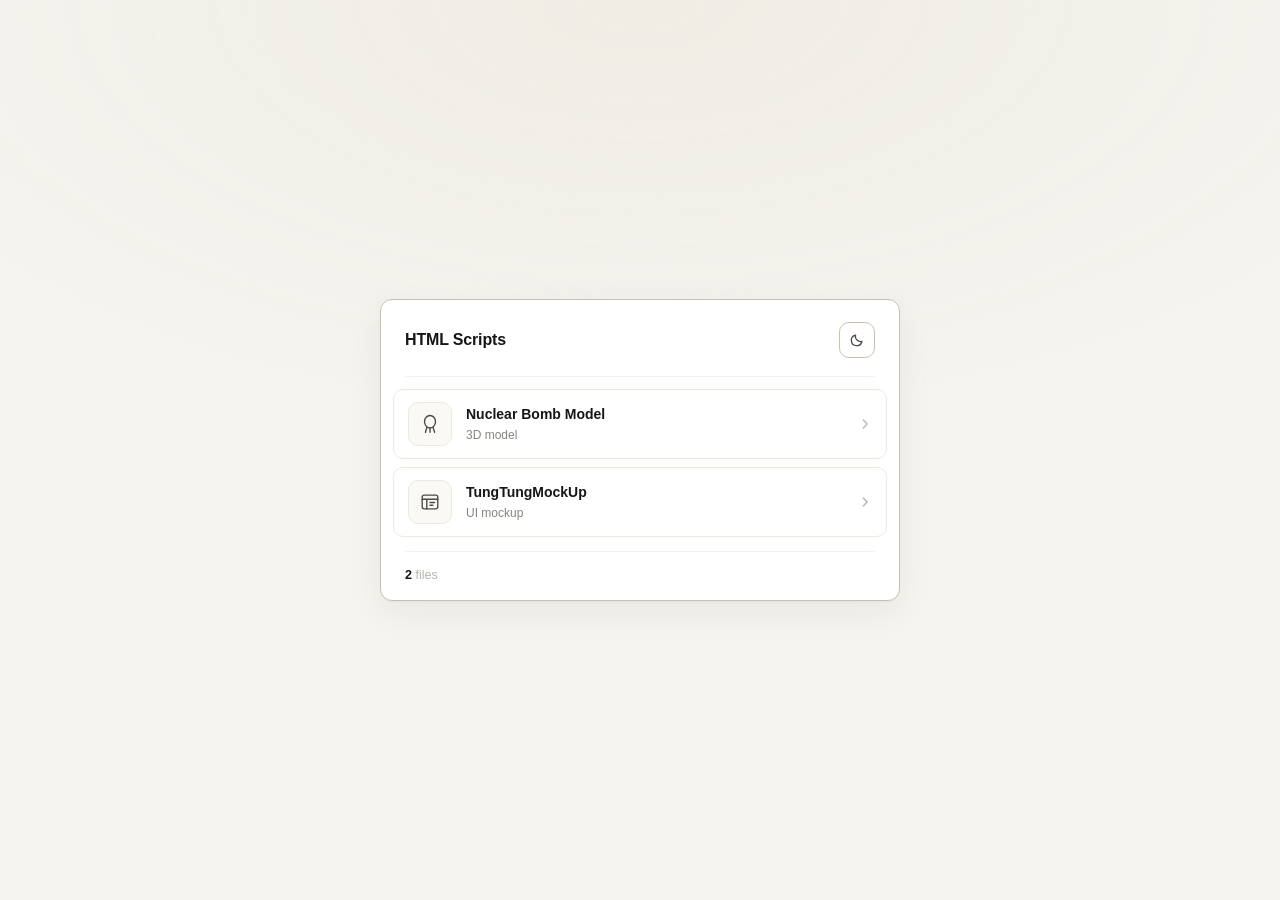
<file: HTMLScripts.html>
<!doctype html>
<html lang="en" data-theme="light" id="html-scripts-root">
<head>
<meta charset="utf-8">
<meta name="viewport" content="width=device-width, initial-scale=1">
<title>HTML Scripts</title>
<style>
:root {
  color-scheme: light;
  --background: #f5f4ef;
  --background-wash: #efece4;
  --surface: #ffffff;
  --surface-secondary: #faf9f5;
  --ink: #161616;
  --ink-soft: #4a4a48;
  --muted: #86857e;
  --faint: #b5b3aa;
  --line: #ece9df;
  --line-soft: #f3f1e9;
  --line-strong: #c8c2ad;
  --accent: #161616;
  --radius: 12px;
  --radius-small: 10px;
  --shadow: 0 1px 2px rgba(28,26,21,.04), 0 12px 36px rgba(28,26,21,.06);
}
[data-theme="dark"] {
  color-scheme: dark;
  --background: #141311;
  --background-wash: #1c1a15;
  --surface: #1d1c19;
  --surface-secondary: #242320;
  --ink: #eceae3;
  --ink-soft: #b6b4ab;
  --muted: #8b897f;
  --faint: #5e5c53;
  --line: #33322c;
  --line-soft: #2a2924;
  --line-strong: #4a4840;
  --accent: #eceae3;
  --shadow: 0 1px 2px rgba(0,0,0,.30), 0 12px 36px rgba(0,0,0,.40);
}
* { box-sizing: border-box; }
html, body { margin: 0; padding: 0; height: 100%; }
body {
  font-family: -apple-system, BlinkMacSystemFont, "Segoe UI", "Helvetica Neue", Arial, sans-serif;
  font-size: 15px;
  line-height: 1.5;
  color: var(--ink);
  background: var(--background);
  -webkit-font-smoothing: antialiased;
  -moz-osx-font-smoothing: grayscale;
  text-rendering: optimizeLegibility;
}
:focus-visible { outline: 2px solid var(--ink); outline-offset: 2px; }
* { scrollbar-width: thin; scrollbar-color: var(--line) transparent; }
::-webkit-scrollbar { width: 6px; height: 6px; }
::-webkit-scrollbar-track { background: transparent; }
::-webkit-scrollbar-thumb { background: var(--line); border-radius: 999px; }
.page {
  position: relative;
  min-height: 100vh;
  display: flex;
  align-items: safe center;
  justify-content: center;
  padding: 28px 20px;
}
.page::before {
  content: "";
  position: fixed;
  inset: 0;
  background: radial-gradient(ellipse 1200px 600px at 50% 0%, var(--background-wash) 0%, transparent 70%);
  pointer-events: none;
}
.container {
  position: relative;
  z-index: 1;
  width: 100%;
  max-width: 520px;
  background: var(--surface);
  border: 1.5px solid var(--line-strong);
  border-radius: var(--radius);
  box-shadow: var(--shadow);
  animation: rise-in .42s cubic-bezier(.21,.8,.35,1) both;
}
.header {
  display: flex;
  align-items: center;
  justify-content: space-between;
  gap: 12px;
  padding: 22px 24px 18px;
}
.header-title {
  margin: 0;
  font-size: 16px;
  font-weight: 600;
  letter-spacing: -.01em;
  color: var(--ink);
}
.icon-button {
  flex: none;
  width: 36px;
  height: 36px;
  display: inline-flex;
  align-items: center;
  justify-content: center;
  background: var(--surface);
  border: 1px solid var(--line-strong);
  border-radius: var(--radius-small);
  color: var(--ink-soft);
  cursor: pointer;
  transition: background-color .12s ease, color .12s ease, transform .12s ease;
}
.icon-button:hover { background: var(--surface-secondary); color: var(--ink); }
.icon-button:active { transform: translateY(.5px); }
[data-theme="light"] .icon-sun { display: none; }
[data-theme="dark"] .icon-moon { display: none; }
.divider { height: 1px; margin: 0 24px; background: var(--line-soft); }
.files { padding: 12px 12px 14px; }
.file-list {
  margin: 0;
  padding: 0;
  list-style: none;
  display: flex;
  flex-direction: column;
  gap: 8px;
}
.file-card {
  width: 100%;
  display: flex;
  align-items: center;
  gap: 14px;
  padding: 12px 14px;
  border: 1.5px solid var(--line);
  border-radius: var(--radius-small);
  background: var(--surface);
  font: inherit;
  text-align: left;
  cursor: pointer;
  transition: border-color .12s ease, background-color .12s ease;
  animation: rise-in .42s cubic-bezier(.21,.8,.35,1) both;
}
.file-card:hover { border-color: var(--line-strong); }
.file-card:active { background: var(--surface-secondary); }
.file-icon {
  flex: none;
  width: 44px;
  height: 44px;
  display: inline-flex;
  align-items: center;
  justify-content: center;
  border: 1px solid var(--line);
  border-radius: var(--radius-small);
  background: var(--surface-secondary);
  color: var(--ink-soft);
  transition: background-color .12s ease, color .12s ease;
}
.file-card:hover .file-icon { background: var(--line-soft); color: var(--ink); }
.file-titles { flex: 1; min-width: 0; }
.file-name {
  display: block;
  font-size: 14px;
  font-weight: 600;
  color: var(--ink);
  white-space: nowrap;
  overflow: hidden;
  text-overflow: ellipsis;
}
.file-meta { display: block; margin-top: 1px; font-size: 12px; color: var(--muted); }
.file-chevron { flex: none; color: var(--faint); display: inline-flex; }
.empty {
  display: flex;
  flex-direction: column;
  align-items: center;
  text-align: center;
  padding: 56px 28px;
}
.empty[hidden] { display: none; }
.blank-illustration {
  display: block;
  width: 176px;
  height: auto;
  max-width: 100%;
  animation: rise-in .42s cubic-bezier(.21,.8,.35,1) .05s both;
}
.blank-illustration .ground { fill: var(--line-soft); }
.blank-illustration .sheet-back { fill: var(--surface-secondary); stroke: var(--line); stroke-width: 1; }
.blank-illustration .sheet { fill: var(--surface); stroke: var(--line-strong); stroke-width: 1.5; }
.blank-illustration .dot { fill: var(--line-strong); }
.blank-illustration .ph-line { stroke: var(--line-strong); stroke-width: 2; stroke-linecap: round; stroke-dasharray: .1 5; opacity: .55; }
.empty-title {
  margin: 18px 0 0;
  font-size: 14.5px;
  font-weight: 400;
  color: var(--ink-soft);
  animation: rise-in .42s cubic-bezier(.21,.8,.35,1) .1s both;
}
.empty-note {
  margin: 6px 0 0;
  max-width: 300px;
  font-size: 11.5px;
  color: var(--muted);
  animation: rise-in .42s cubic-bezier(.21,.8,.35,1) .15s both;
}
.empty-note code {
  font-family: "SF Mono", Menlo, Consolas, "Liberation Mono", monospace;
  font-size: 11px;
  color: var(--ink-soft);
  background: var(--surface-secondary);
  border: 1px solid var(--line);
  border-radius: 8px;
  padding: 1px 5px;
  white-space: nowrap;
}
.footer {
  display: flex;
  align-items: center;
  padding: 14px 24px 16px;
}
.count { margin: 0; font-size: 12.5px; color: var(--faint); font-variant-numeric: tabular-nums; }
.count-number { color: var(--ink); font-weight: 600; }
.viewer {
  position: fixed;
  inset: 0;
  z-index: 10;
  display: flex;
  flex-direction: column;
  background: var(--background);
}
.viewer[hidden] { display: none; }
.viewer-bar {
  flex: none;
  display: flex;
  align-items: center;
  gap: 14px;
  padding: 14px 16px;
  background: var(--surface);
  border-bottom: 1.5px solid var(--line-strong);
}
.back-button {
  flex: none;
  display: inline-flex;
  align-items: center;
  gap: 7px;
  padding: 8px 14px;
  border: 1px solid var(--line-strong);
  border-radius: var(--radius-small);
  background: var(--surface);
  color: var(--ink-soft);
  font-family: inherit;
  font-size: 12.5px;
  font-weight: 500;
  cursor: pointer;
  transition: background-color .12s ease, color .12s ease;
}
.back-button:hover { background: var(--surface-secondary); color: var(--ink); }
.viewer-name {
  flex: 1;
  min-width: 0;
  margin: 0;
  font-size: 14px;
  font-weight: 600;
  letter-spacing: -.01em;
  color: var(--ink);
  white-space: nowrap;
  overflow: hidden;
  text-overflow: ellipsis;
}
.viewer-stage { position: relative; flex: 1; min-height: 0; }
#viewer-frame {
  position: absolute;
  inset: 0;
  width: 100%;
  height: 100%;
  border: 0;
  display: block;
  background: var(--background);
}
.viewer-loading {
  position: absolute;
  left: 50%;
  top: 50%;
  transform: translate(-50%, -50%);
  display: flex;
  align-items: center;
  gap: 8px;
  padding: 9px 16px;
  background: var(--surface);
  border: 1.5px solid var(--line-strong);
  border-radius: 999px;
}
.viewer-loading[hidden] { display: none; }
.loading-dot {
  width: 5px;
  height: 5px;
  border-radius: 999px;
  background: var(--muted);
  opacity: .25;
  animation: dot-pulse 1.2s ease-in-out infinite;
}
.loading-dot:nth-child(2) { animation-delay: .18s; }
.loading-dot:nth-child(3) { animation-delay: .36s; }
.loading-label { font-size: 11.5px; color: var(--muted); }
.viewer-fail {
  position: absolute;
  left: 50%;
  top: 50%;
  transform: translate(-50%, -50%);
  width: min(420px, calc(100vw - 40px));
  padding: 22px 22px 18px;
  background: var(--surface);
  border: 1.5px solid var(--line-strong);
  border-radius: var(--radius);
  box-shadow: var(--shadow);
  text-align: center;
  display: none;
}
.fail-title { margin: 0; font-size: 14.5px; font-weight: 600; color: var(--ink); }
.fail-text { margin: 6px 0 12px; font-size: 11.5px; color: var(--muted); }
.fail-links { display: flex; flex-direction: column; gap: 6px; align-items: center; }
.fail-links a { color: var(--ink); font-size: 12px; text-decoration: underline; word-break: break-all; }
@keyframes rise-in {
  from { opacity: 0; transform: translateY(4px); }
  to { opacity: 1; transform: translateY(0); }
}
@keyframes dot-pulse {
  0%, 100% { opacity: .25; transform: translateY(0); }
  50% { opacity: 1; transform: translateY(-2px); }
}
@media (prefers-reduced-motion: reduce) {
  *, *::before, *::after {
    animation-duration: .01ms !important;
    animation-iteration-count: 1 !important;
    transition-duration: .01ms !important;
  }
}
@media (max-width: 560px) {
  .page { padding: 16px 14px; }
  .container { max-width: none; }
  .header { padding: 20px 20px 16px; }
  .divider { margin: 0 20px; }
  .files { padding: 10px 10px 12px; }
  .empty { padding: 48px 20px; }
  .footer { padding: 12px 20px 14px; }
  .viewer-bar { padding: 10px 12px; gap: 10px; }
}
</style>
</head>
<body>
<main class="page">
  <section class="container" aria-labelledby="page-title">
    <header class="header">
      <h1 class="header-title" id="page-title">HTML Scripts</h1>
      <button class="icon-button" id="theme-toggle" type="button" aria-label="Switch to dark theme" aria-pressed="false" title="Switch theme">
        <svg class="icon-moon" width="14" height="14" viewBox="0 0 16 16" fill="none" aria-hidden="true">
          <path d="M13.6 9.7A6.1 6.1 0 0 1 6.3 2.4a6.1 6.1 0 1 0 7.3 7.3Z" stroke="currentColor" stroke-width="1.5" stroke-linejoin="round"/>
        </svg>
        <svg class="icon-sun" width="14" height="14" viewBox="0 0 16 16" fill="none" aria-hidden="true">
          <circle cx="8" cy="8" r="3.1" stroke="currentColor" stroke-width="1.5"/>
          <path d="M8 1.3v1.5M8 13.2v1.5M1.3 8h1.5M13.2 8h1.5M3.4 3.4l1 1M11.6 11.6l1 1M12.6 3.4l-1 1M4.4 11.6l-1 1" stroke="currentColor" stroke-width="1.5" stroke-linecap="round"/>
        </svg>
      </button>
    </header>
    <div class="divider" role="presentation"></div>
    <section class="files" aria-label="HTML files">
      <ul class="file-list" id="file-list"></ul>
    </section>
    <section class="empty" id="empty" aria-label="No HTML files yet" hidden>
      <svg class="blank-illustration" width="176" height="132" viewBox="0 0 176 132" role="img" aria-labelledby="blank-label">
        <title id="blank-label">A blank page waiting for content</title>
        <ellipse class="ground" cx="88" cy="118" rx="62" ry="7"/>
        <rect class="sheet-back" x="60" y="16" width="72" height="96" rx="8"/>
        <rect class="sheet" x="52" y="8" width="72" height="96" rx="8"/>
        <circle class="dot" cx="66" cy="22" r="2"/>
        <circle class="dot" cx="74" cy="22" r="2"/>
        <circle class="dot" cx="82" cy="22" r="2"/>
        <line class="ph-line" x1="64" y1="42" x2="112" y2="42"/>
        <line class="ph-line" x1="64" y1="54" x2="102" y2="54"/>
        <line class="ph-line" x1="64" y1="66" x2="108" y2="66"/>
        <line class="ph-line" x1="64" y1="78" x2="88" y2="78"/>
        <line class="ph-line" x1="64" y1="90" x2="98" y2="90"/>
      </svg>
      <h2 class="empty-title">Nothing here yet</h2>
      <p class="empty-note">HTML files added to <code>files/</code> will show up here.</p>
    </section>
    <div class="divider" role="presentation"></div>
    <footer class="footer">
      <p class="count"><span class="count-number" id="count-number">0</span> files</p>
    </footer>
  </section>
</main>
<section class="viewer" id="viewer" hidden aria-label="Full preview">
  <header class="viewer-bar">
    <button class="back-button" id="back-button" type="button">
      <svg width="14" height="14" viewBox="0 0 16 16" fill="none" aria-hidden="true">
        <path d="M10 3.5 5.5 8 10 12.5" stroke="currentColor" stroke-width="1.5" stroke-linecap="round" stroke-linejoin="round"/>
      </svg>
      <span>Back</span>
    </button>
    <h2 class="viewer-name" id="viewer-name"></h2>
    <button class="icon-button" id="theme-toggle-viewer" type="button" aria-label="Switch to dark theme" aria-pressed="false" title="Switch theme">
      <svg class="icon-moon" width="14" height="14" viewBox="0 0 16 16" fill="none" aria-hidden="true">
        <path d="M13.6 9.7A6.1 6.1 0 0 1 6.3 2.4a6.1 6.1 0 1 0 7.3 7.3Z" stroke="currentColor" stroke-width="1.5" stroke-linejoin="round"/>
      </svg>
      <svg class="icon-sun" width="14" height="14" viewBox="0 0 16 16" fill="none" aria-hidden="true">
        <circle cx="8" cy="8" r="3.1" stroke="currentColor" stroke-width="1.5"/>
        <path d="M8 1.3v1.5M8 13.2v1.5M1.3 8h1.5M13.2 8h1.5M3.4 3.4l1 1M11.6 11.6l1 1M12.6 3.4l-1 1M4.4 11.6l-1 1" stroke="currentColor" stroke-width="1.5" stroke-linecap="round"/>
      </svg>
    </button>
  </header>
  <div class="viewer-stage">
    <iframe id="viewer-frame" title="File preview"></iframe>
    <div class="viewer-loading" id="viewer-loading" hidden>
      <span class="loading-dot"></span><span class="loading-dot"></span><span class="loading-dot"></span>
      <span class="loading-label">Loading</span>
    </div>
    <div class="viewer-fail" id="viewer-fail">
      <h3 class="fail-title">File could not load</h3>
      <p class="fail-text" id="viewer-fail-text">Every mirror timed out. Try a direct link.</p>
      <div class="fail-links" id="viewer-fail-links"></div>
    </div>
  </div>
</section>
<script>
(function () {
  "use strict";
  var FILES = [
    { name: "Nuclear Bomb Model", meta: "3D model", file: "files/NuclearBomb.html", pin: "d1ac5d8", icon: "bomb" },
    { name: "TungTungMockUp", meta: "UI mockup", file: "files/TungTungMockUp.html", pin: "84609df", icon: "mockup" }
  ];
  function mirrors(f) {
    return [
      "https://cdn.jsdelivr.net/gh/Toluwer/HTML-Scripts@" + f.pin + "/" + f.file,
      "https://cdn.jsdelivr.net/gh/Toluwer/HTML-Scripts@main/" + f.file,
      "https://raw.githubusercontent.com/Toluwer/HTML-Scripts/main/" + f.file,
      "https://fastly.jsdelivr.net/gh/Toluwer/HTML-Scripts@main/" + f.file
    ];
  }
  var BOMB_ICON = '<svg width="22" height="22" viewBox="0 0 24 24" fill="none" stroke="currentColor" stroke-width="1.5" stroke-linecap="round" stroke-linejoin="round" aria-hidden="true"><ellipse cx="12" cy="9.5" rx="6" ry="6.8"/><path d="M8.7 15.6 7 21M15.3 15.6 17 21M12 16.3v4.7"/></svg>';
  var MOCKUP_ICON = '<svg width="22" height="22" viewBox="0 0 24 24" fill="none" stroke="currentColor" stroke-width="1.5" stroke-linecap="round" stroke-linejoin="round" aria-hidden="true"><rect x="3.5" y="4.5" width="17" height="15" rx="2.2"/><path d="M3.5 9h17M8.5 9v10.5"/><path d="M12 12.5h5M12 15.5h3"/></svg>';
  var ICONS = { bomb: BOMB_ICON, mockup: MOCKUP_ICON };
  var CHEVRON = '<svg width="14" height="14" viewBox="0 0 16 16" fill="none" aria-hidden="true"><path d="M6 3.5 10.5 8 6 12.5" stroke="currentColor" stroke-width="1.5" stroke-linecap="round" stroke-linejoin="round"/></svg>';

  var root = document.documentElement;
  var toggles = [document.getElementById("theme-toggle"), document.getElementById("theme-toggle-viewer")];
  function readTheme() {
    return root.getAttribute("data-theme") === "dark" ? "dark" : "light";
  }
  function paint(theme) {
    root.setAttribute("data-theme", theme);
    toggles.forEach(function (t) {
      if (!t) return;
      t.setAttribute("aria-label", theme === "dark" ? "Switch to light theme" : "Switch to dark theme");
      t.setAttribute("aria-pressed", String(theme === "dark"));
    });
  }
  paint(readTheme());
  toggles.forEach(function (t) {
    if (t) t.addEventListener("click", function () {
      var next = readTheme() === "dark" ? "light" : "dark";
      paint(next);
      try { localStorage.setItem("html-scripts-theme", next); } catch (e) {}
    });
  });
  try {
    var stored = localStorage.getItem("html-scripts-theme");
    if (stored === "light" || stored === "dark") paint(stored);
  } catch (e) {}

  var list = document.getElementById("file-list");
  var empty = document.getElementById("empty");
  var countNumber = document.getElementById("count-number");
  FILES.forEach(function (f, i) {
    var li = document.createElement("li");
    var btn = document.createElement("button");
    btn.className = "file-card";
    btn.type = "button";
    btn.style.animationDelay = (0.05 + i * 0.06).toFixed(2) + "s";
    var icon = document.createElement("span");
    icon.className = "file-icon";
    icon.innerHTML = ICONS[f.icon] || MOCKUP_ICON;
    var titles = document.createElement("span");
    titles.className = "file-titles";
    var name = document.createElement("span");
    name.className = "file-name";
    name.textContent = f.name;
    var meta = document.createElement("span");
    meta.className = "file-meta";
    meta.textContent = f.meta;
    titles.append(name, meta);
    var chev = document.createElement("span");
    chev.className = "file-chevron";
    chev.innerHTML = CHEVRON;
    btn.append(icon, titles, chev);
    btn.addEventListener("click", function () { openViewer(f); });
    li.appendChild(btn);
    list.appendChild(li);
  });
  if (FILES.length) empty.hidden = true;
  countNumber.textContent = String(FILES.length);

  var viewer = document.getElementById("viewer");
  var frame = document.getElementById("viewer-frame");
  var loading = document.getElementById("viewer-loading");
  var failCard = document.getElementById("viewer-fail");
  var failText = document.getElementById("viewer-fail-text");
  var failLinks = document.getElementById("viewer-fail-links");
  var viewerName = document.getElementById("viewer-name");
  var current = null;
  var token = 0;

  function fetchWithTimeout(url, ms) {
    var ctrl = new AbortController();
    var timer = setTimeout(function () { ctrl.abort(); }, ms);
    return fetch(url, { signal: ctrl.signal }).finally(function () { clearTimeout(timer); });
  }
  function showFail(urls) {
    loading.hidden = true;
    failCard.style.display = "block";
    failLinks.innerHTML = "";
    urls.forEach(function (u) {
      var a = document.createElement("a");
      a.href = u;
      a.target = "_blank";
      a.rel = "noopener";
      a.textContent = u.replace("https://", "").split("/").slice(0, 3).join("/");
      failLinks.appendChild(a);
    });
  }
  function resolveFile(f, myToken) {
    var urls = mirrors(f);
    var i = 0;
    function attempt() {
      if (myToken !== token) return;
      if (i >= urls.length) { showFail(urls); return; }
      var url = urls[i++];
      fetchWithTimeout(url, 8000)
        .then(function (r) {
          if (!r.ok) throw new Error("bad status");
          return r.text();
        })
        .then(function (text) {
          if (myToken !== token) return;
          if (text.length < 500 || text.toLowerCase().indexOf("<!doctype html") === -1) throw new Error("bad payload");
          frame.srcdoc = text;
        })
        .catch(attempt);
    }
    attempt();
  }
  function openViewer(f) {
    current = f;
    token++;
    viewerName.textContent = f.name;
    failCard.style.display = "none";
    loading.hidden = false;
    frame.srcdoc = "";
    viewer.hidden = false;
    resolveFile(f, token);
  }
  function closeViewer() {
    token++;
    current = null;
    viewer.hidden = true;
    frame.srcdoc = "";
    loading.hidden = true;
    failCard.style.display = "none";
  }
  frame.addEventListener("load", function () {
    if (current) loading.hidden = true;
  });
  document.getElementById("back-button").addEventListener("click", closeViewer);
  document.addEventListener("keydown", function (e) {
    if (e.key === "Escape" && !viewer.hidden) closeViewer();
  });
}());
</script>
</body>
</html>
</file>
